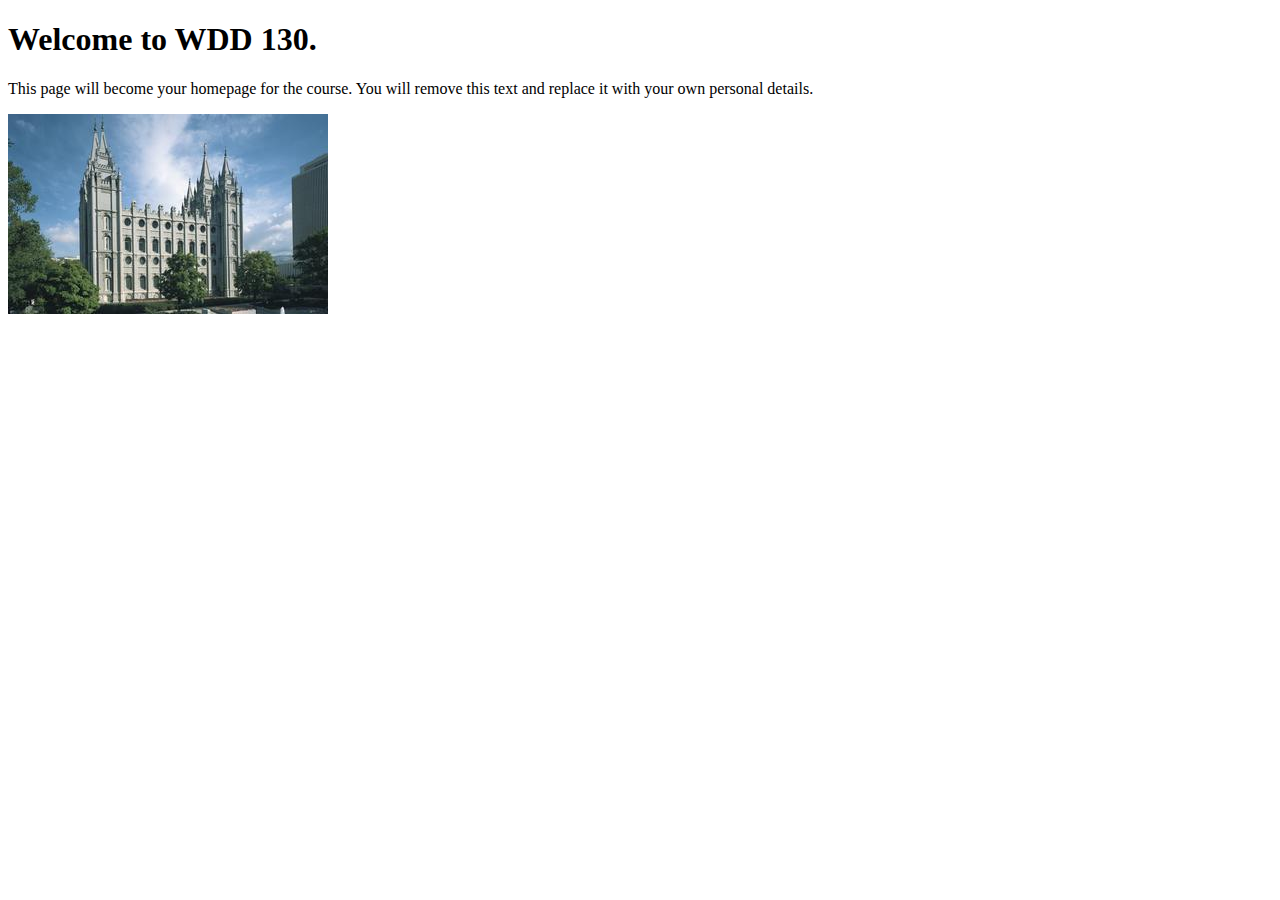
<file: index.html>
<!DOCTYPE html>
<html lang="en">
<head>
    <meta charset="UTF-8">
    <meta name="viewport" content="width=device-width, initial-scale=1.0">
    <title>WDD 130 | Personal Homepage</title>
</head>
<body>
    <h1>Welcome to WDD 130.</h1>
    <p>This page will become your homepage for the course. You will remove this text and replace it with your own personal details.</p>

    <img src="images/salt-lake-temple.jpg" alt="The Salt Lake Temple.">
</body>
</html>
</file>
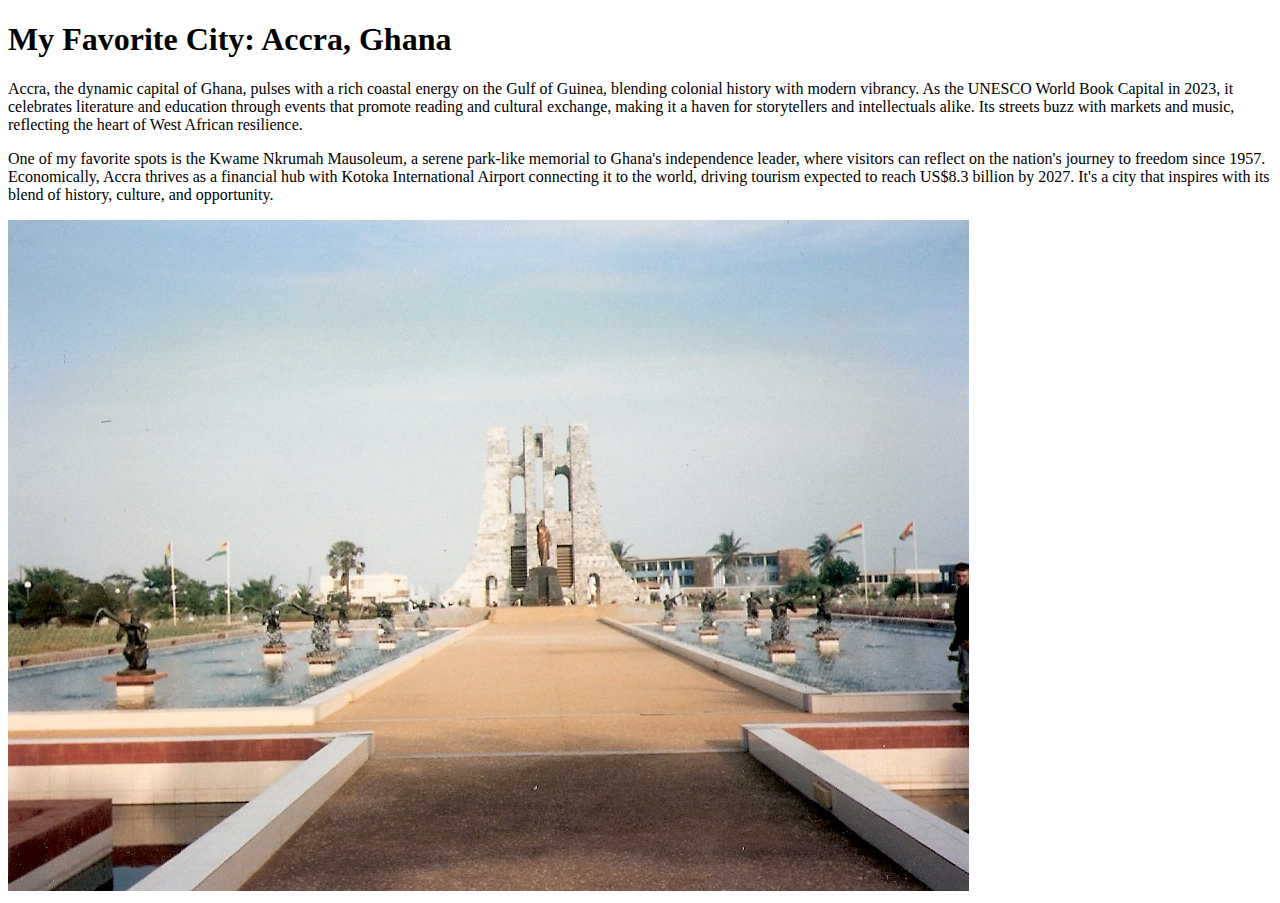
<file: week01/favorite-city.html>
<!DOCTYPE html>
<html lang="en">
    
<head>
    <meta charset="UTF-8">
    <meta name="viewport" content="width=device-width, initial-scale=1.0">
    <title>Accra, Ghana</title>
</head>

<body>
    <h1>My Favorite City: Accra, Ghana</h1>

    <p>Accra, the dynamic capital of Ghana, pulses with a rich coastal energy on the Gulf of Guinea, blending colonial history with modern vibrancy. As the UNESCO World Book Capital in 2023, it celebrates literature and education through events that promote reading and cultural exchange, making it a haven for storytellers and intellectuals alike. Its streets buzz with markets and music, reflecting the heart of West African resilience.</p>    

    <p>One of my favorite spots is the Kwame Nkrumah Mausoleum, a serene park-like memorial to Ghana's independence leader, where visitors can reflect on the nation's journey to freedom since 1957. Economically, Accra thrives as a financial hub with Kotoka International Airport connecting it to the world, driving tourism expected to reach US$8.3 billion by 2027. It's a city that inspires with its blend of history, culture, and opportunity.</p>   

    <img src="images/Kwame_Nkrumah_Mausoleum.jpg" alt="Kwame Nkrumah Mausoleum in Accra, Ghana"> 

</body>

</html>
</file>
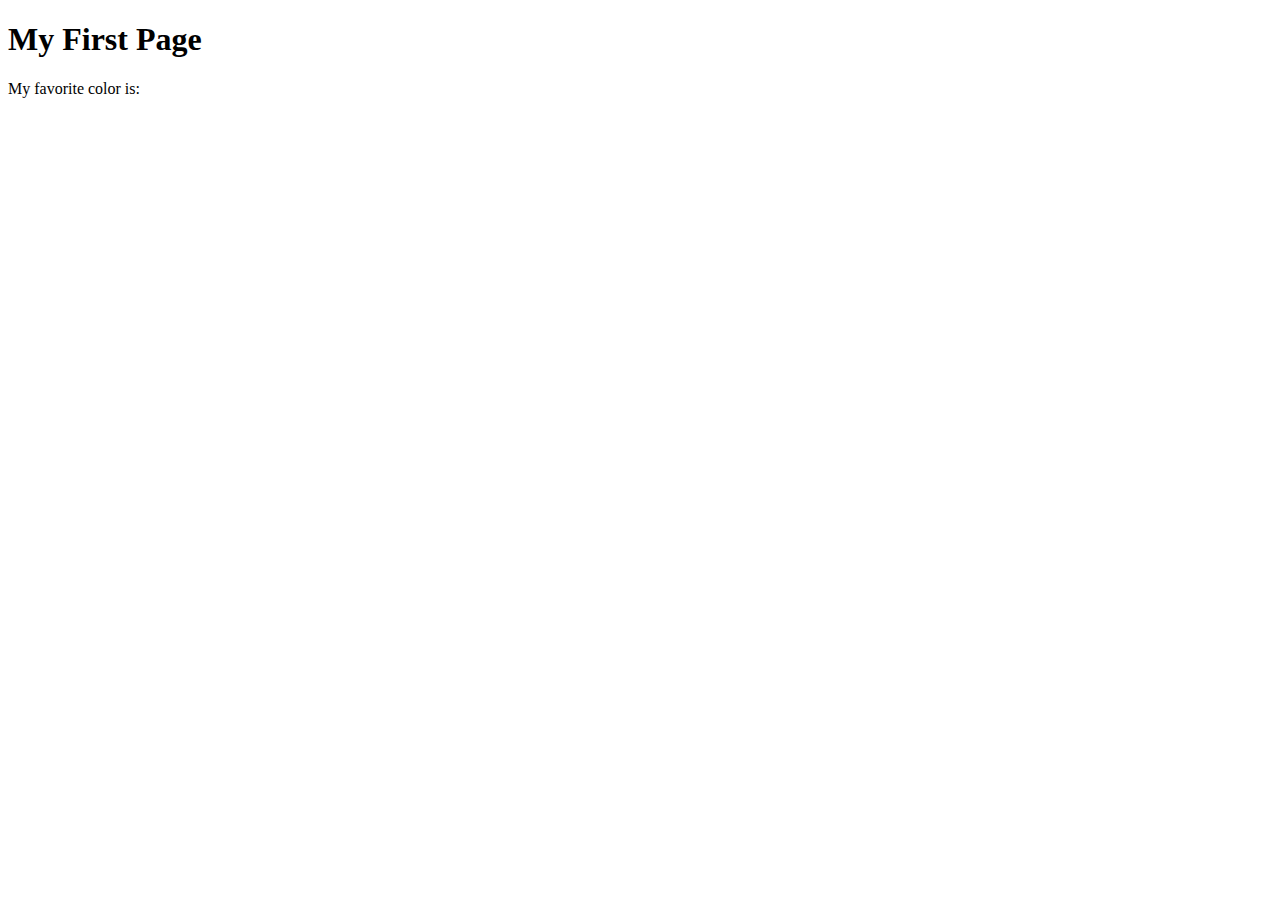
<file: week01/first-page.html>
<!DOCTYPE html>
<html lang="en">
<head>
    <meta charset="UTF-8">
    <meta name="viewport" content="width=device-width, initial-scale=1.0">
    <title>My First Page</title>
</head>
<body>
    <h1>My First Page</h1>
    <p>My favorite color is: </p>
</body>
</html>
</file>
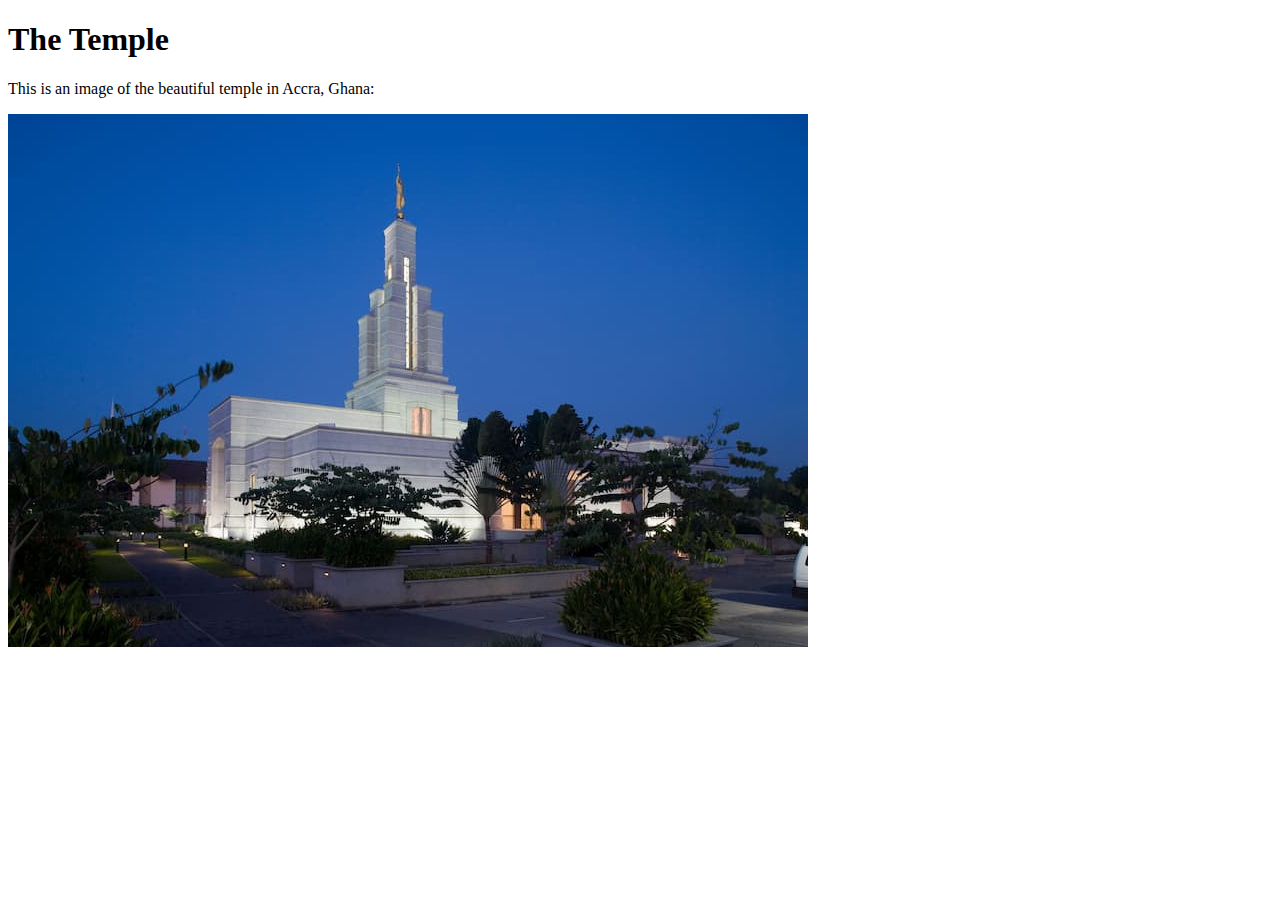
<file: week01/images-solution.html>
<!DOCTYPE html>
<html lang="en">
<head>
    <meta charset="UTF-8">
    <meta name="viewport" content="width=device-width, initial-scale=1.0">
    <title>Temple Image</title>
</head>
<body>
    <h1>The Temple</h1>
    <p>This is an image of the beautiful temple in Accra, Ghana:</p>
    <img src="images/temple-small.jpg" alt="The Accra Ghana Temple">
    
</body>
</html>
</file>
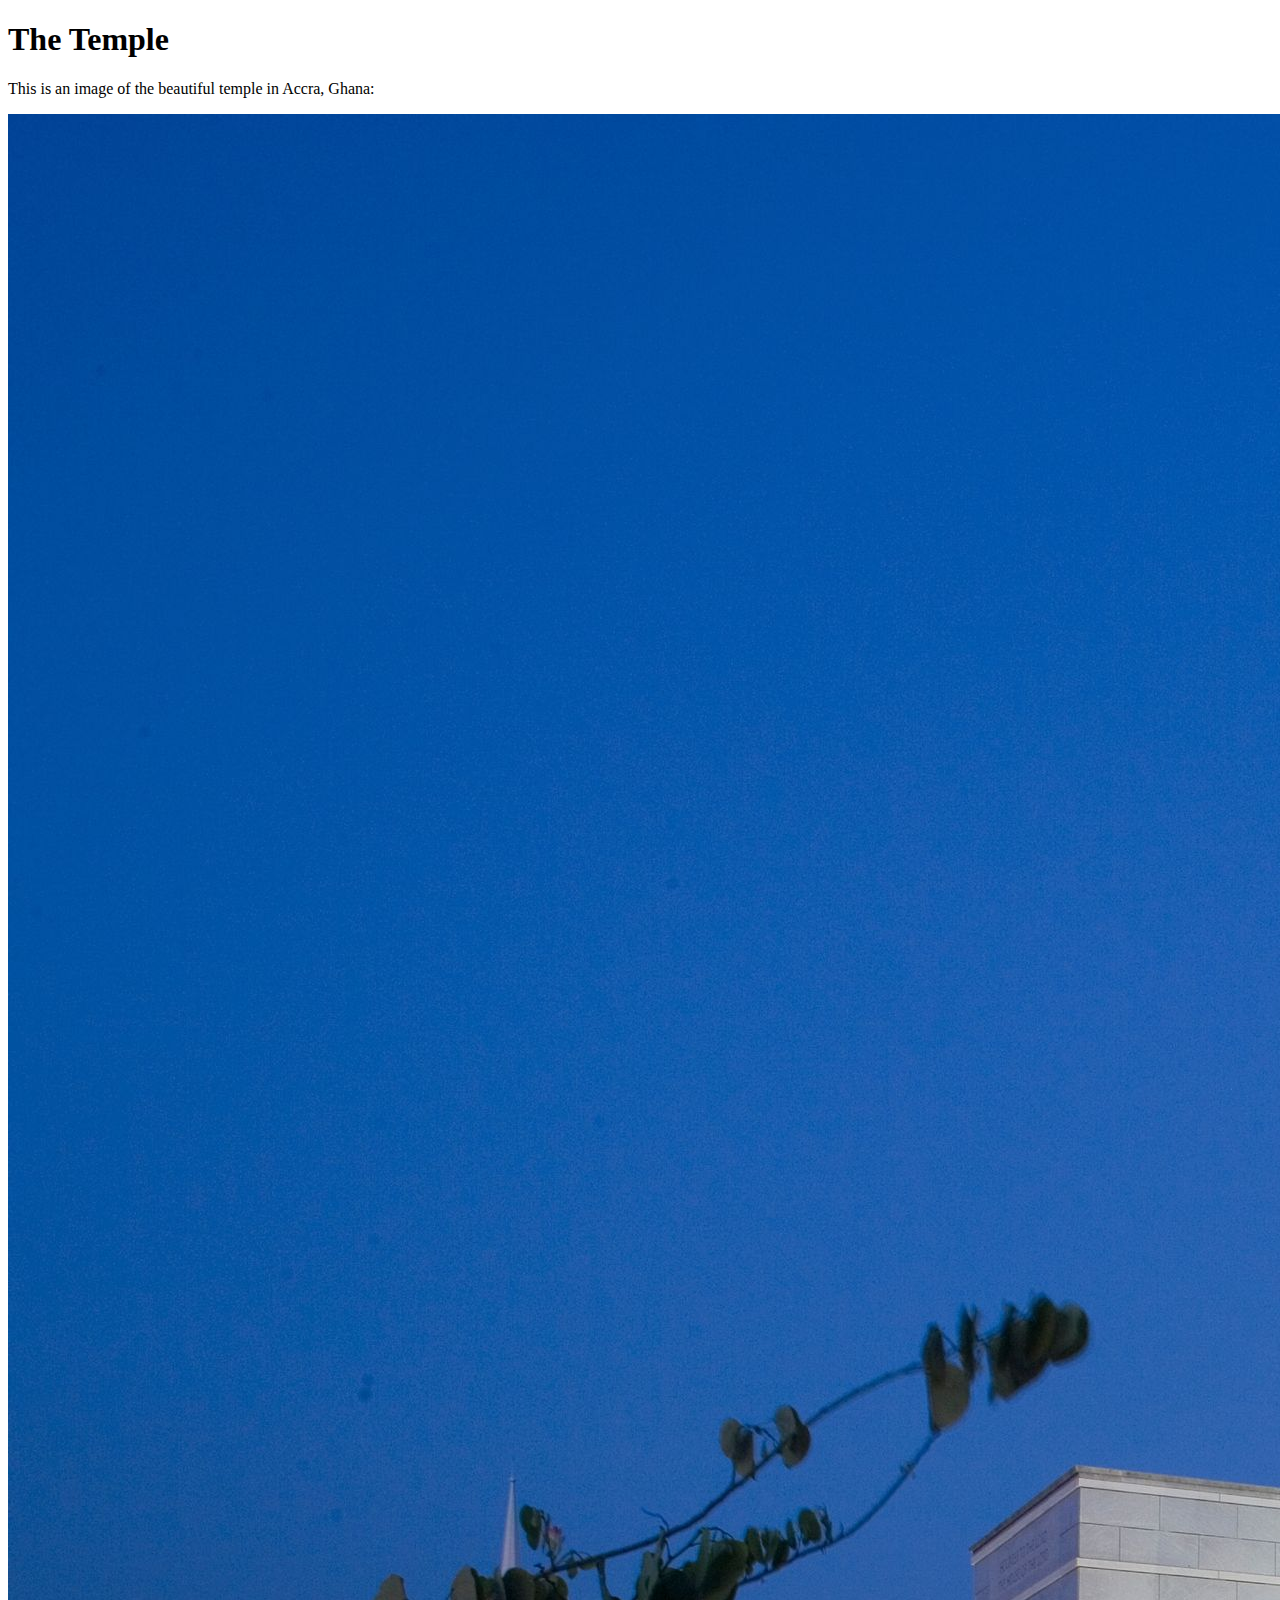
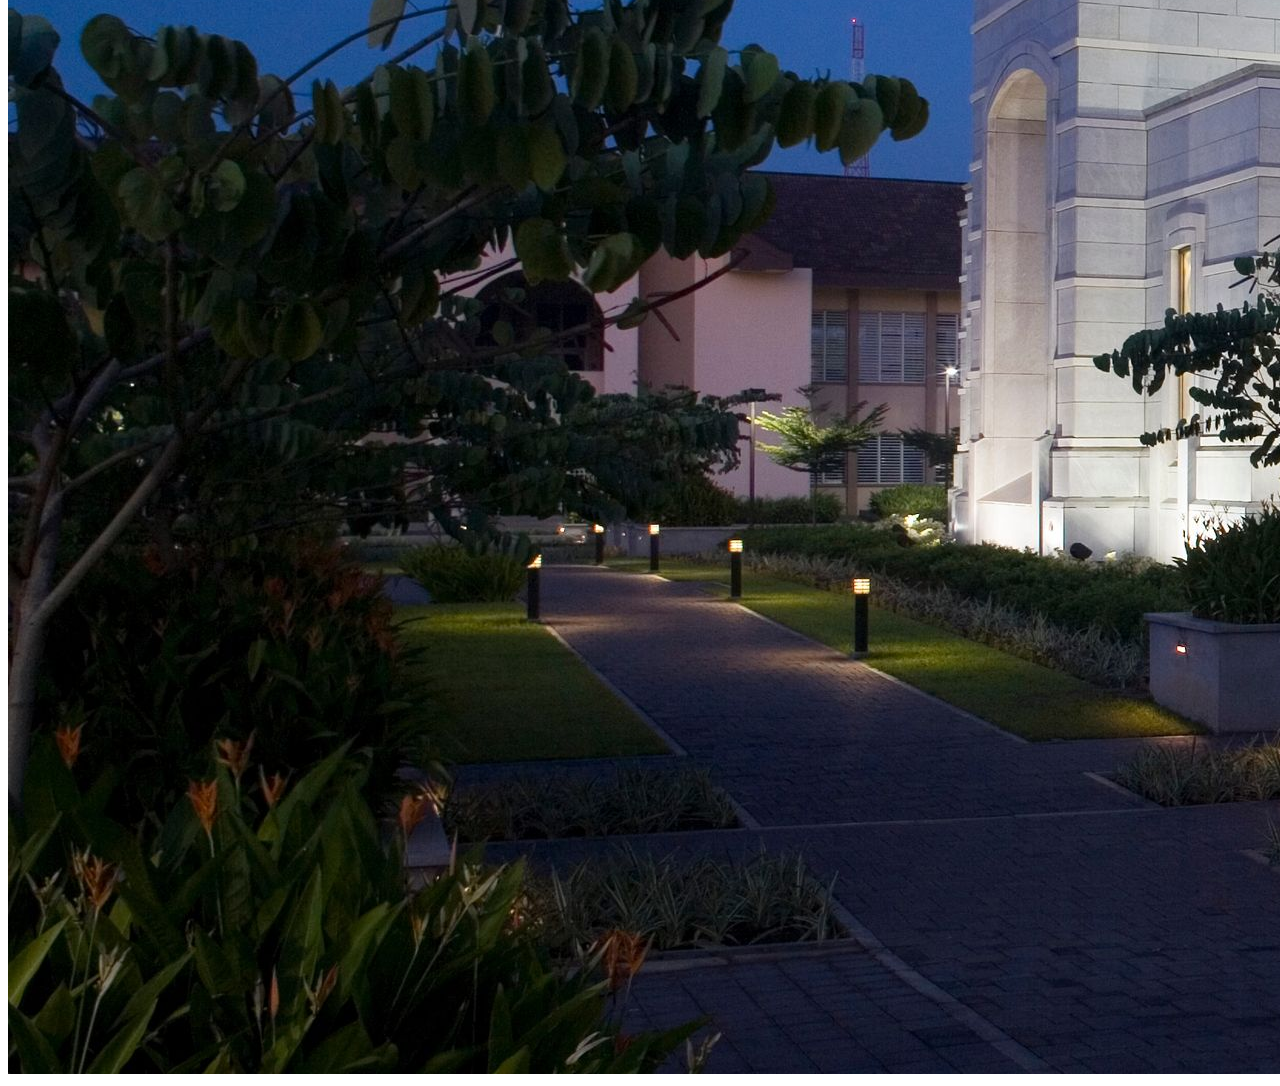
<file: week01/images.html>
<!DOCTYPE html>
<html lang="en">
<head>
    <meta charset="UTF-8">
    <meta name="viewport" content="width=device-width, initial-scale=1.0">
    <title>Temple Image</title>
</head>
<body>
    <h1>The Temple</h1>
    <p>This is an image of the beautiful temple in Accra, Ghana:</p>
    <img src="images/temple-large.jpeg" alt="The Accra Ghana Temple">
    
</body>
</html>
</file>
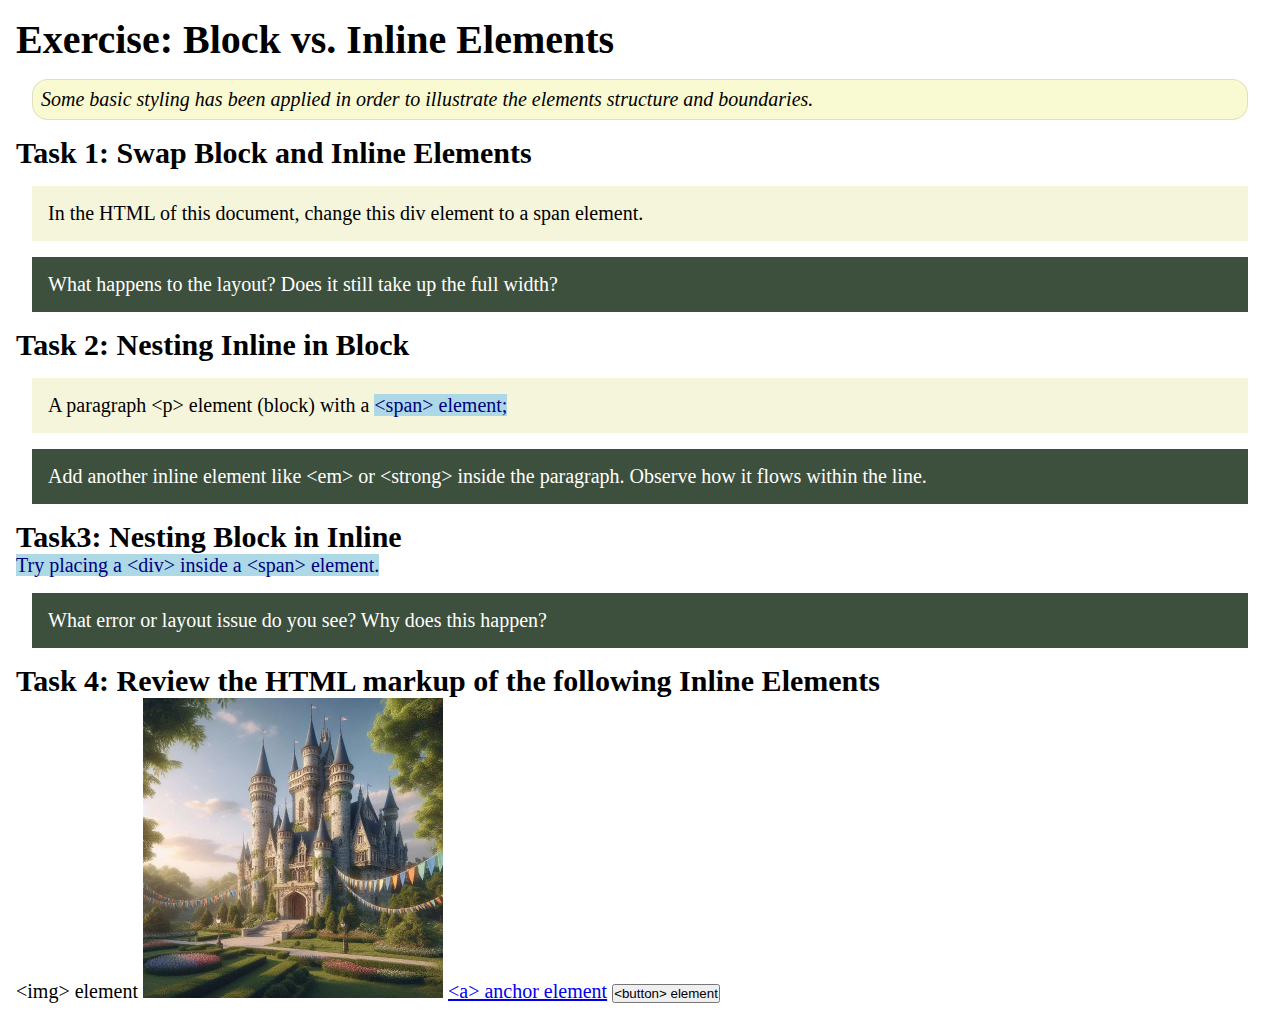
<file: week02/block-vs-inline.html>
<!DOCTYPE html>
<html lang="en">

<head>
    <meta charset="UTF-8">
    <meta name="viewport" content="width=device-width, initial-scale=1.0">
    <title>Exercise: Block vs. Inline Elements</title>
    <link rel="stylesheet" href="styles/block-vs-inline.css">
</head>

<body>
    <main>
        <h1>Exercise: Block vs. Inline Elements</h1>
        <p class="note">Some basic styling has been applied in order to illustrate the elements structure and
            boundaries.</p>

        <h2>Task 1: Swap Block and Inline Elements</h2>
        <div>In the HTML of this document, change this div element to a span element.</div>

        <p class="question">What happens to the layout? Does it still take up the full width?</p>

        <h2>Task 2: Nesting Inline in Block</h2>
        <p>A paragraph &lt;p&gt; element (block) with a <span>&lt;span&gt; element;</span></p>
        <p class="question">Add another inline element like &lt;em&gt; or &lt;strong&gt; inside the paragraph. Observe
            how it flows within the line.</p>

        <h2>Task3: Nesting Block in Inline</h2>
        <span>Try placing a &lt;div&gt; inside a &lt;span&gt; element.</span>
            <p class="question">What error or layout issue do you see? Why does this happen?</p>


            <h2>Task 4: Review the HTML markup of the following Inline Elements</h2>
        &lt;img&gt; element
        <img src="images/castle.webp" alt="placeholder image (images are inline)" width="300" height="300">
        <a href="https://churchofjesuschrist.org">&lt;a&gt; anchor element</a>
        <button type="button">&lt;button&gt; element</button>
    </main>
</body>

</html>
</file>
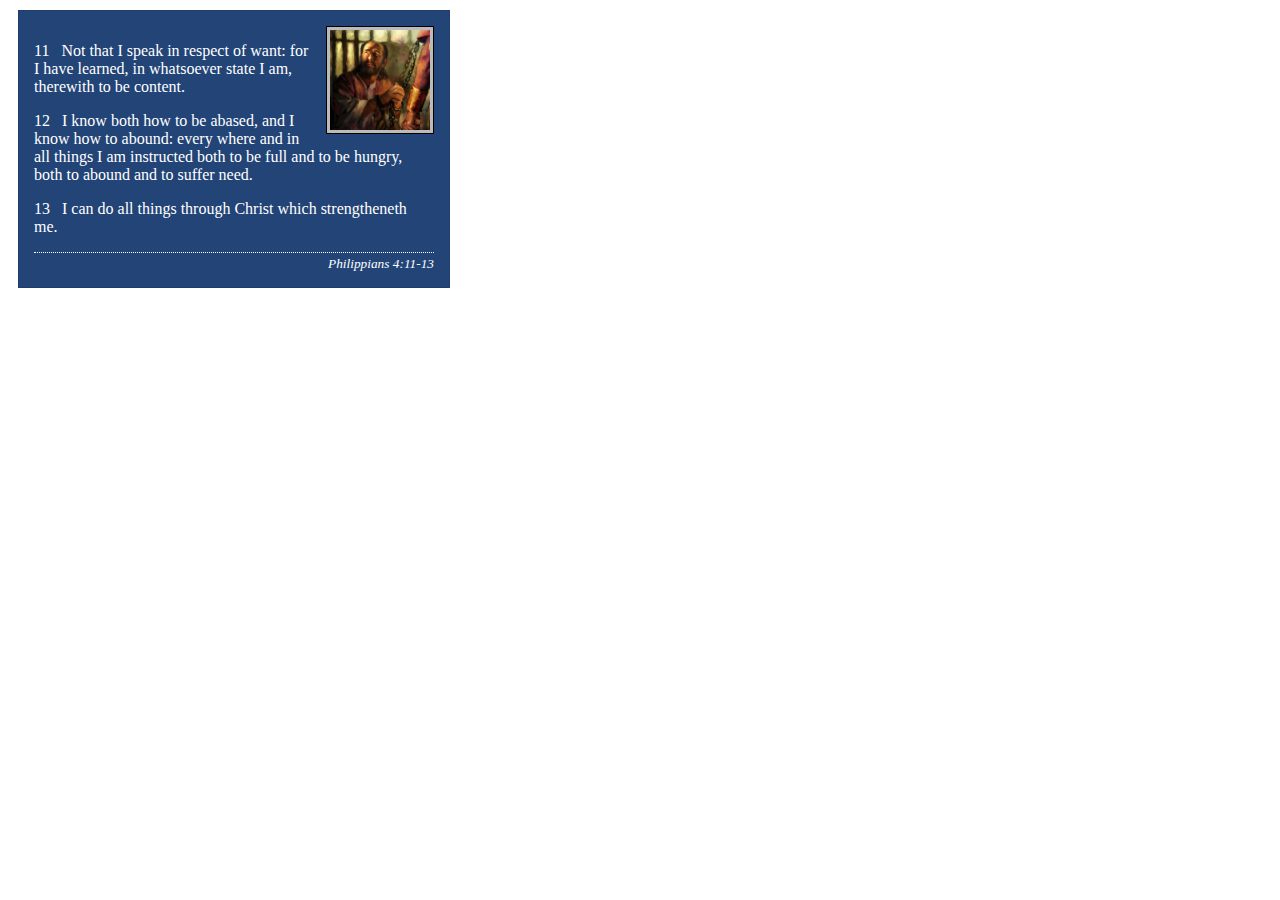
<file: week02/box-model-solution.html>
<!DOCTYPE html>
<html lang="en">
<head>
    <meta charset="UTF-8">
    <meta name="viewport" content="width=device-width, initial-scale=1.0">
    <title>Box Model Activity</title>
    <link rel="stylesheet" href="styles/box-model-solution.css">
</head>
<body>
    <main>
        <div class="callout">
            <img src="images/apostle-paul-imprisoned.webp" alt="Paul the Apostle - Imprisoned in Rome" width="200" height="200">
            <blockquote>
                <p>11 &nbsp; Not that I speak in respect of want: for I have learned, in whatsoever state I am, therewith to be content.</p>
                <p>12 &nbsp; I know both how to be abased, and I know how to abound: every where and in all things I am instructed both to be full and to be hungry, both to abound and to suffer need.</p>
                <p>13 &nbsp; I can do all things through Christ which strengtheneth me.</p>
            </blockquote>
            <cite>Philippians 4:11-13</cite>
        </div>
    </main>
</body>
</html>
</file>
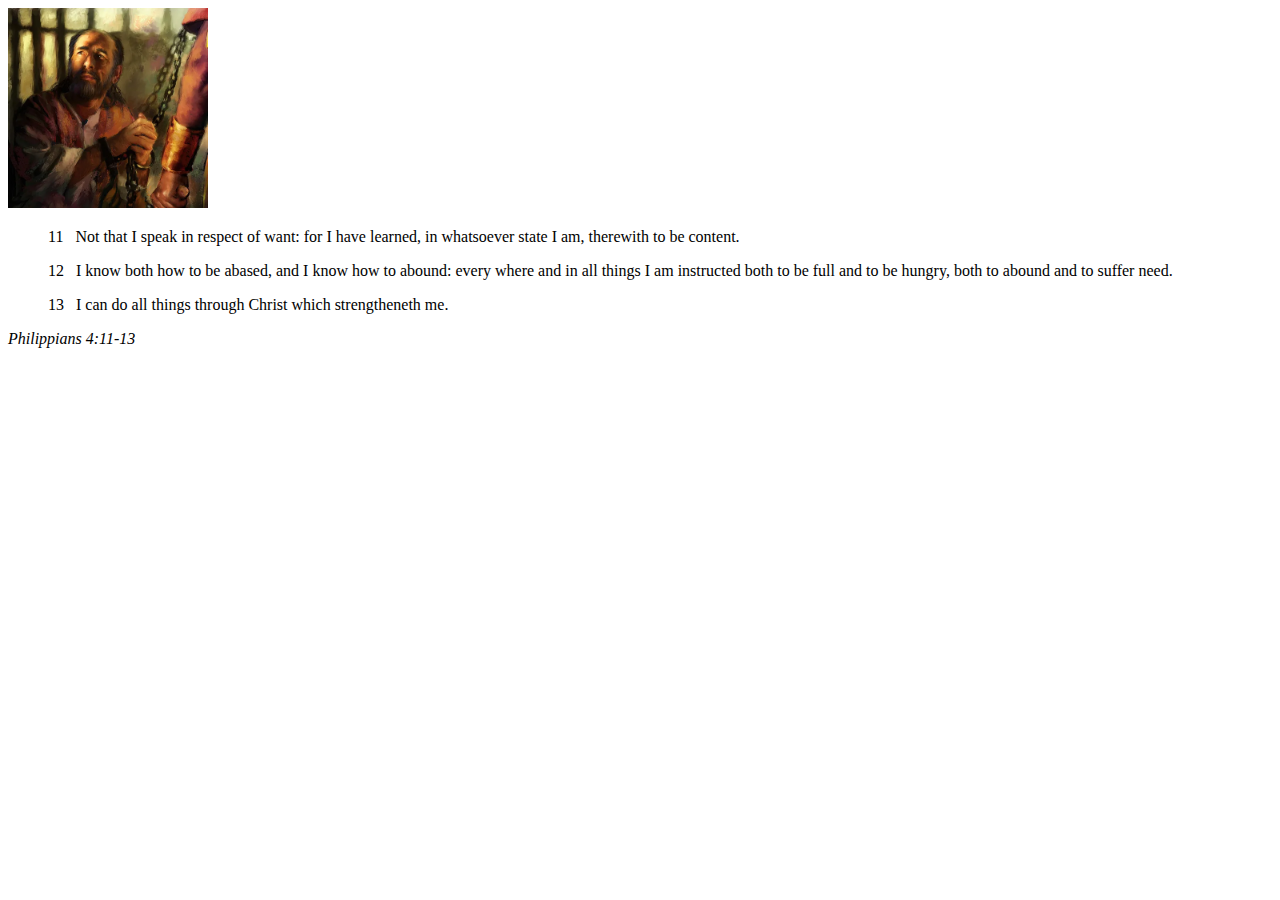
<file: week02/box-model.html>
<!DOCTYPE html>
<html lang="en">
<head>
    <meta charset="UTF-8">
    <meta name="viewport" content="width=device-width, initial-scale=1.0">
    <title>Box Model Activity</title>
</head>
<body>
    <main>
        <div class="callout">
            <img src="images/apostle-paul-imprisoned.webp" alt="Paul the Apostle - Imprisoned in Rome" width="200" height="200">
            <blockquote>
                <p>11 &nbsp; Not that I speak in respect of want: for I have learned, in whatsoever state I am, therewith to be content.</p>
                <p>12 &nbsp; I know both how to be abased, and I know how to abound: every where and in all things I am instructed both to be full and to be hungry, both to abound and to suffer need.</p>
                <p>13 &nbsp; I can do all things through Christ which strengtheneth me.</p>
            </blockquote>
            <cite>Philippians 4:11-13</cite>
        </div>
    </main>
</body>
</html>
</file>
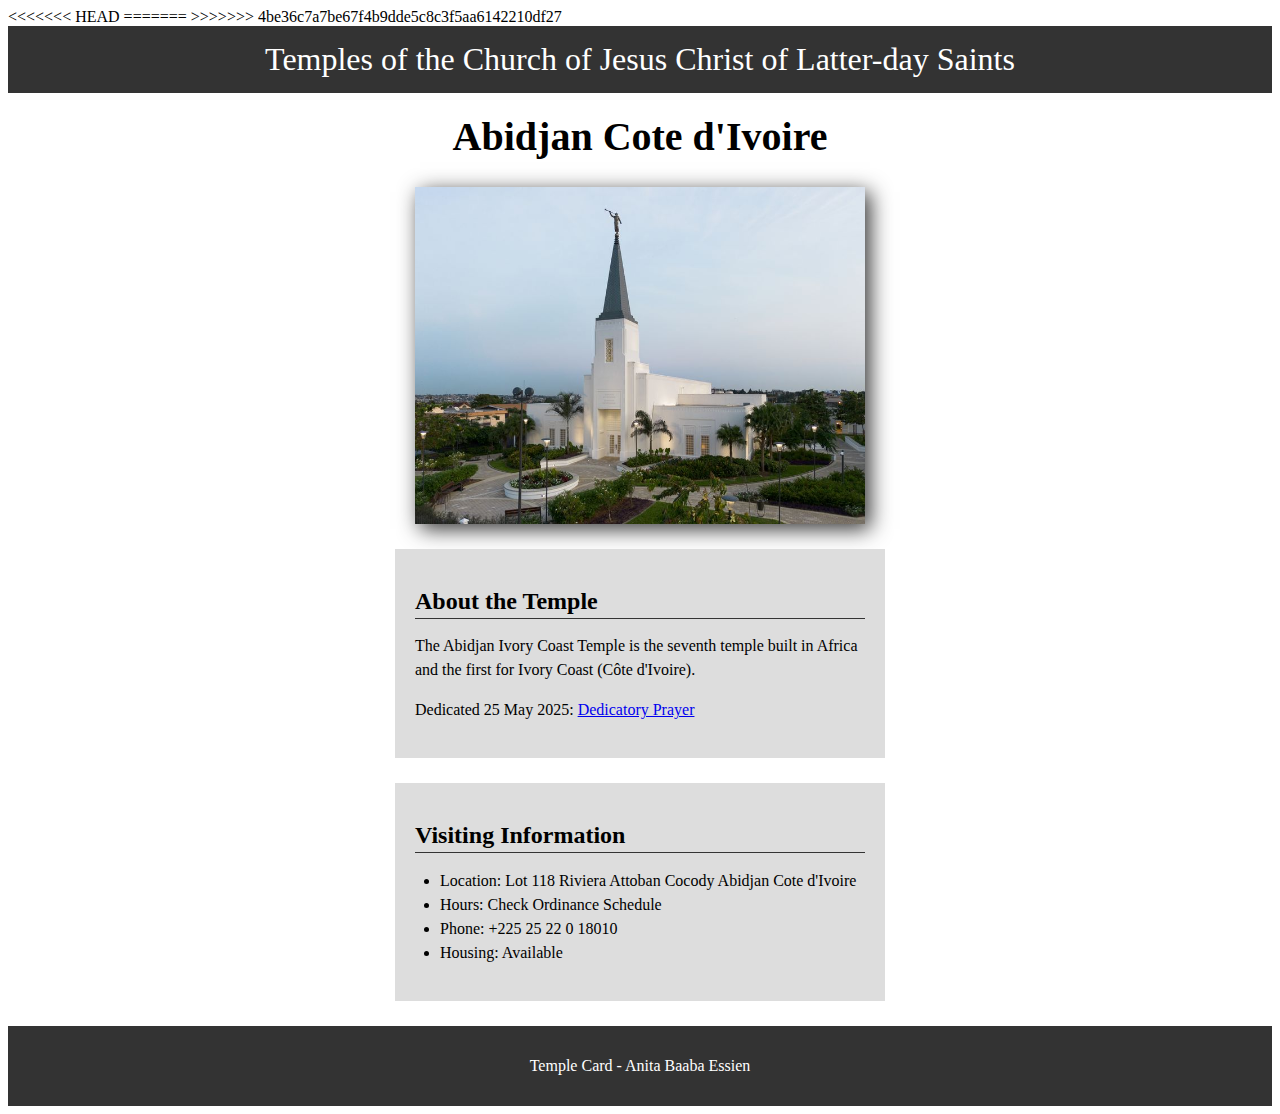
<file: week02/temple.html>
<!DOCTYPE html>
<html lang="en">

<head>
    <meta charset="UTF-8">
    <meta name="viewport" content="width=device-width, initial-scale=1.0">
    <title>Temple Card - Abidjan Cote d'Ivoire</title>
<<<<<<< HEAD
</head>
<link rel="stylesheet" href="styles/temple.css">
=======

    <link rel="stylesheet" href="styles/temple.css">
</head>
 
>>>>>>> 4be36c7a7be67f4b9dde5c8c3f5aa6142210df27
<body>
    <header>
        <p>Temples of the Church of Jesus Christ of Latter-day Saints</p>
    </header>
    <main>
        <h1>Abidjan Cote d'Ivoire</h1>
        <picture>
            <img src="images/abidjan-ivory-coast.jpeg" alt="Abidjan Cote d'Ivoire Temple">
        </picture>
        <section>
            <h2>About the Temple</h2>
            <p>The Abidjan Ivory Coast Temple is the seventh temple built in Africa and the first for Ivory Coast (Côte
                d'Ivoire).</p>
            <p>Dedicated 25 May 2025: <a
                    href="https://www.churchofjesuschrist.org/temples/dedicatory-prayer/abidjan-ivory-coast-temple/2025-05-25?lang=eng"
                    target="_blank" rel="noopener noreferrer">Dedicatory Prayer</a></p>
        </section>
        <section>
            <h2>Visiting Information</h2>
            <ul>
                <li>Location: Lot 118 Riviera Attoban Cocody Abidjan Cote d'Ivoire</li>
                <li>Hours: Check Ordinance Schedule</li>
                <li>Phone: +225 25 22 0 18010</li>
                <li>Housing: Available</li>
            </ul>
        </section>
    </main>
    <footer>
        <p>Temple Card - Anita Baaba Essien</p>
    </footer>
</body>

</html>
</file>
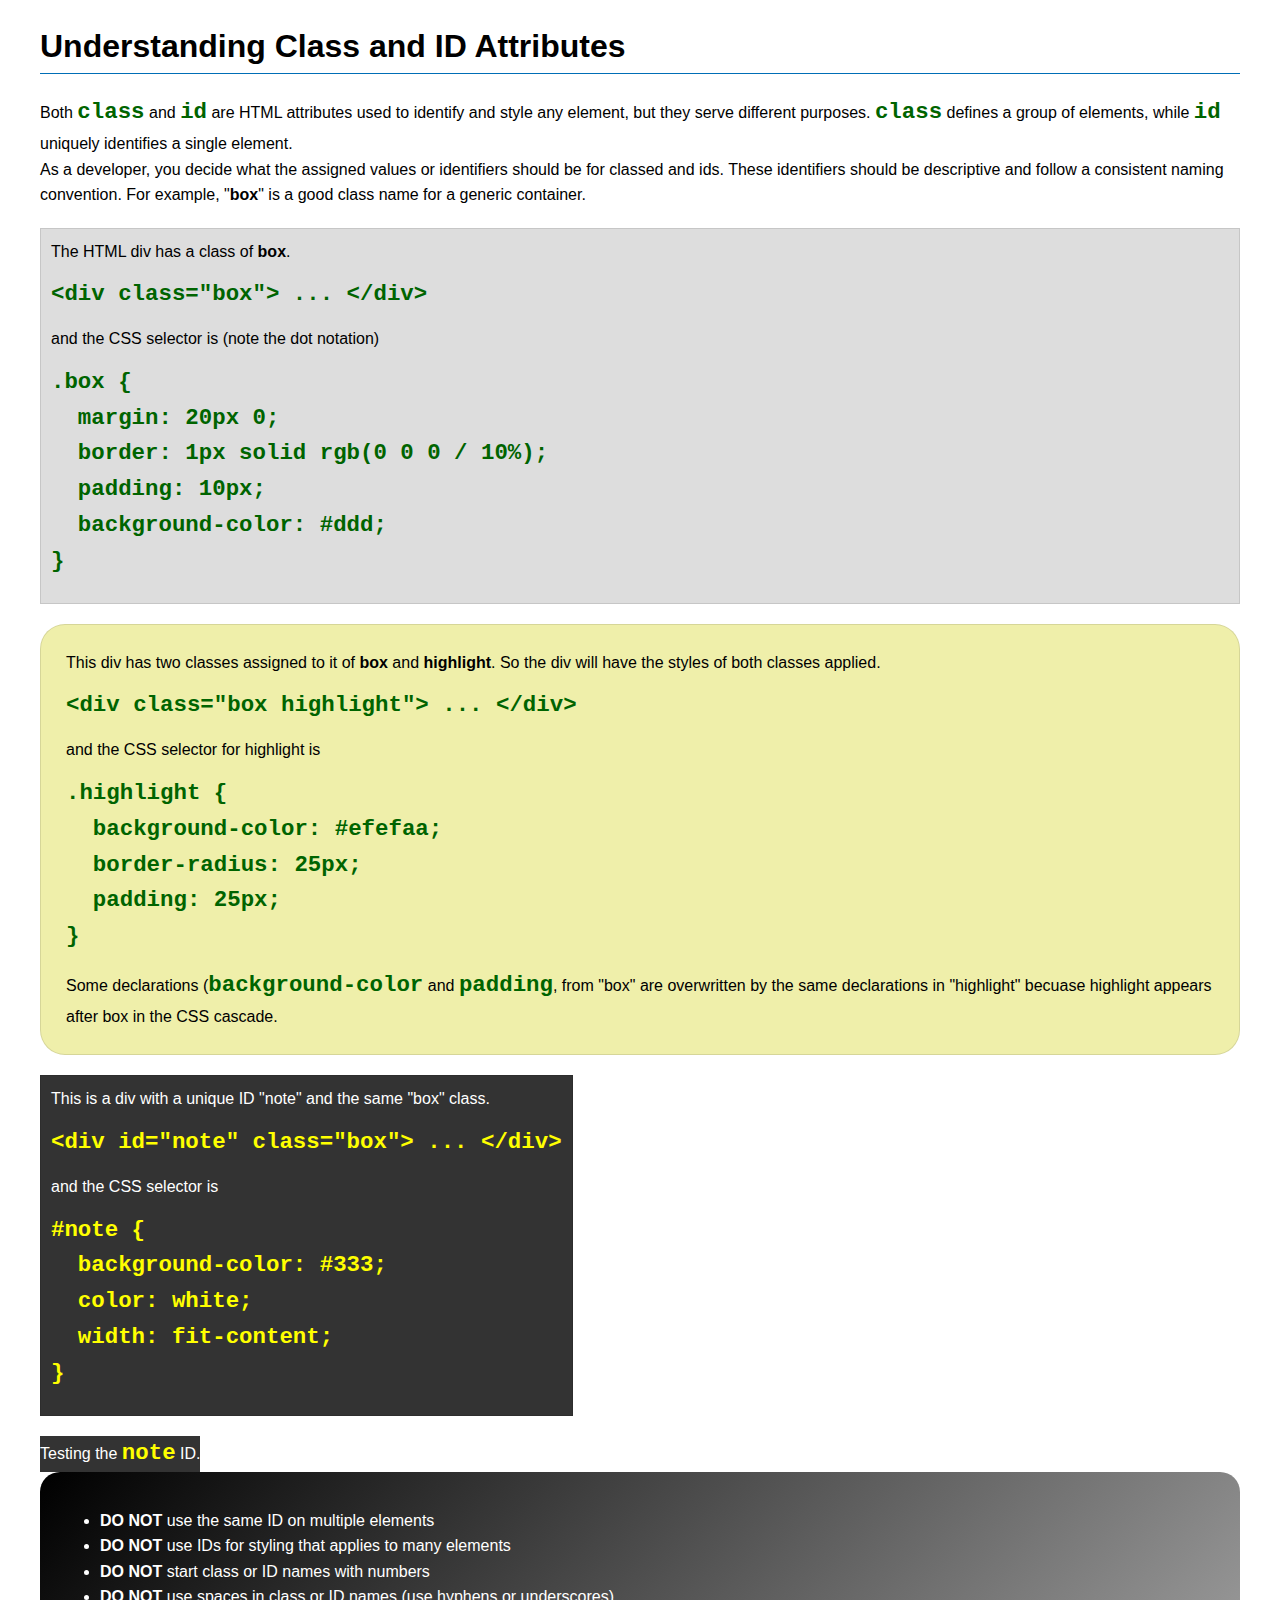
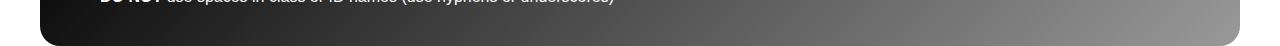
<file: week03/class-and-id.html>
<!DOCTYPE html>
<html lang="en">

<head>
    <meta charset="UTF-8">
    <meta name="viewport" content="width=device-width, initial-scale=1.0">
    <title>Class vs ID Attributes</title>
    <link rel="stylesheet" href="styles/class-and-id.css">
</head>

<body>
    <h1>Understanding Class and ID Attributes</h1>
    <p>Both <code>class</code> and <code>id</code> are HTML attributes used to identify and style any element, but they
        serve different purposes. <code>class</code> defines a group of elements, while <code>id</code> uniquely
        identifies a single element.</p>
    <p>As a developer, you decide what the assigned values or identifiers should be for classed and ids. These
        identifiers should be
        descriptive and follow a consistent naming convention. For example, "<strong>box</strong>" is a good class name
        for a generic container.</p>
    <div class="box">
        <p>The HTML div has a class of <strong>box</strong>.</p>
        <pre><code class="html">&lt;div class="box"&gt; ... &lt;/div&gt;</code></pre>
        and the CSS selector is (note the dot notation)
        <pre><code class="css">.box {
  margin: 20px 0;
  border: 1px solid rgb(0 0 0 / 10%);
  padding: 10px;
  background-color: #ddd; 
}</code></pre>
    </div>

    <div class="box highlight">
        <p>This div has two classes assigned to it of <strong>box</strong> and <strong>highlight</strong>. So the div
            will have the styles of both classes applied.</p>
        <pre><code class="html">&lt;div class="box highlight"&gt; ... &lt;/div&gt;</code></pre>
        and the CSS selector for highlight is
        <pre><code class="css">.highlight {
  background-color: #efefaa;
  border-radius: 25px;
  padding: 25px;
}</code></pre>
<p>Some declarations (<code>background-color</code> and <code>padding</code>, from "box" are overwritten by the same declarations in "highlight" becuase highlight appears after box in the CSS cascade.</p>
    </div>

    <div id="note" class="box">
        <p>This is a div with a unique ID "note" and the same "box" class.</p>
        <pre><code class="html">&lt;div id="note" class="box"&gt; ... &lt;/div&gt;</code></pre>
        and the CSS selector is
        <pre><code class="css">#note {
  background-color: #333;
  color: white;
  width: fit-content;
}</code></pre>
    </div>

    <div id="note">
        <p>Testing the <code>note</code> ID.</p>
    </div>

    <section id="best-practice">
        <ul>
            <li><strong>DO NOT</strong> use the same ID on multiple elements</li>
            <li><strong>DO NOT</strong> use IDs for styling that applies to many elements</li>
            <li><strong>DO NOT</strong> start class or ID names with numbers</li>
            <li><strong>DO NOT</strong> use spaces in class or ID names (use hyphens or underscores)</li>
        </ul>
    </section>




</body>

</html>
</file>
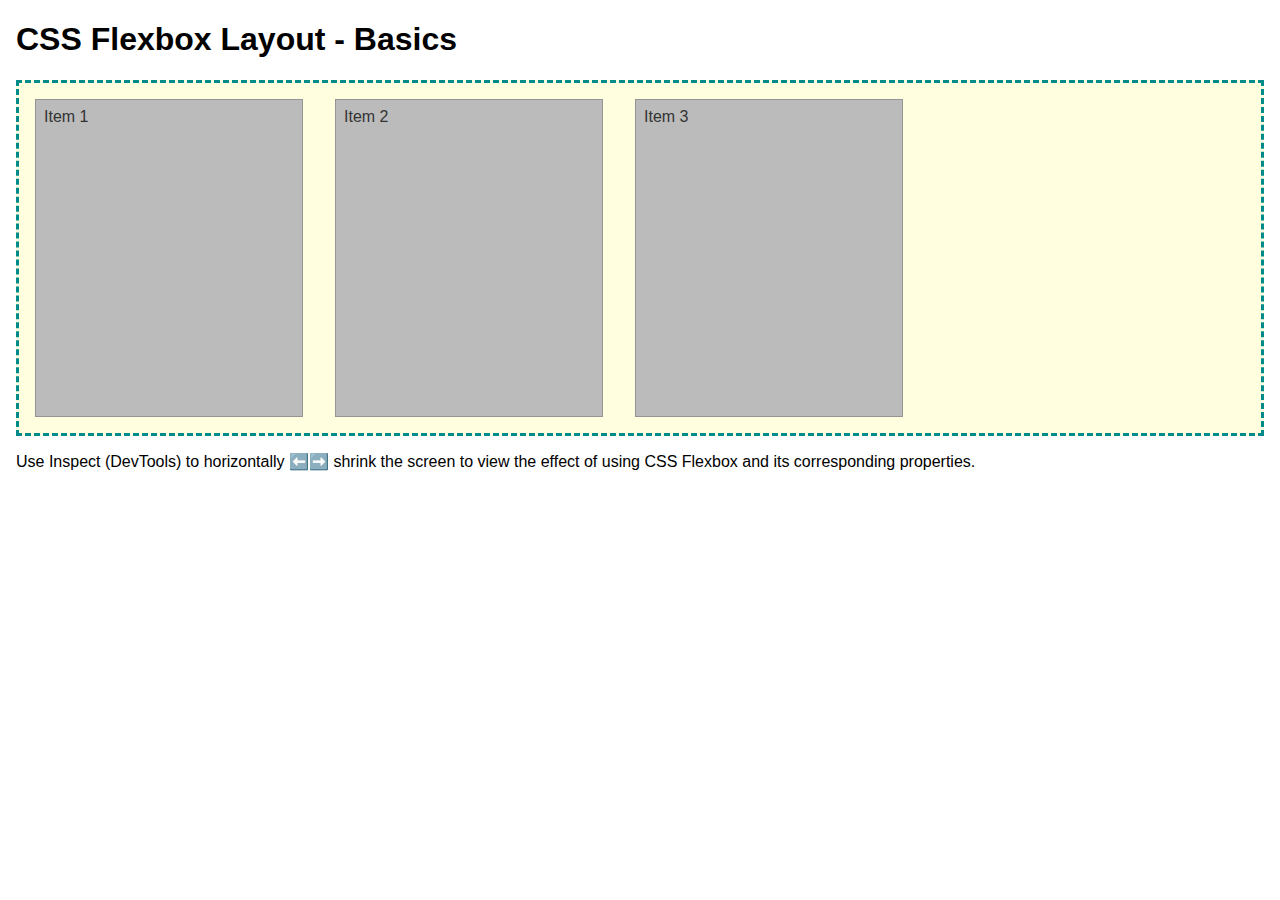
<file: week04/flexbox-layout.html>
<!DOCTYPE html>
<html lang="en">
<head>
    <meta charset="UTF-8">
    <meta name="viewport" content="width=device-width, initial-scale=1.0">
    <title>CSS Flexbox Layout - Basics</title>
    <link rel="stylesheet" href="styles/flexbox.css">
</head>
<body>
    <main>
        <h1>CSS Flexbox Layout - Basics</h1>
        <div class="flex-container">
            <div class="flex-item item1">Item 1</div>
            <div class="flex-item item2">Item 2</div>
            <div class="flex-item item3">Item 3</div>
        </div>
        <p>Use Inspect (DevTools) to horizontally ⬅️➡️ shrink the screen to view the effect of using CSS Flexbox and its corresponding properties.</p>
    </main>
</body>
</html>
</file>
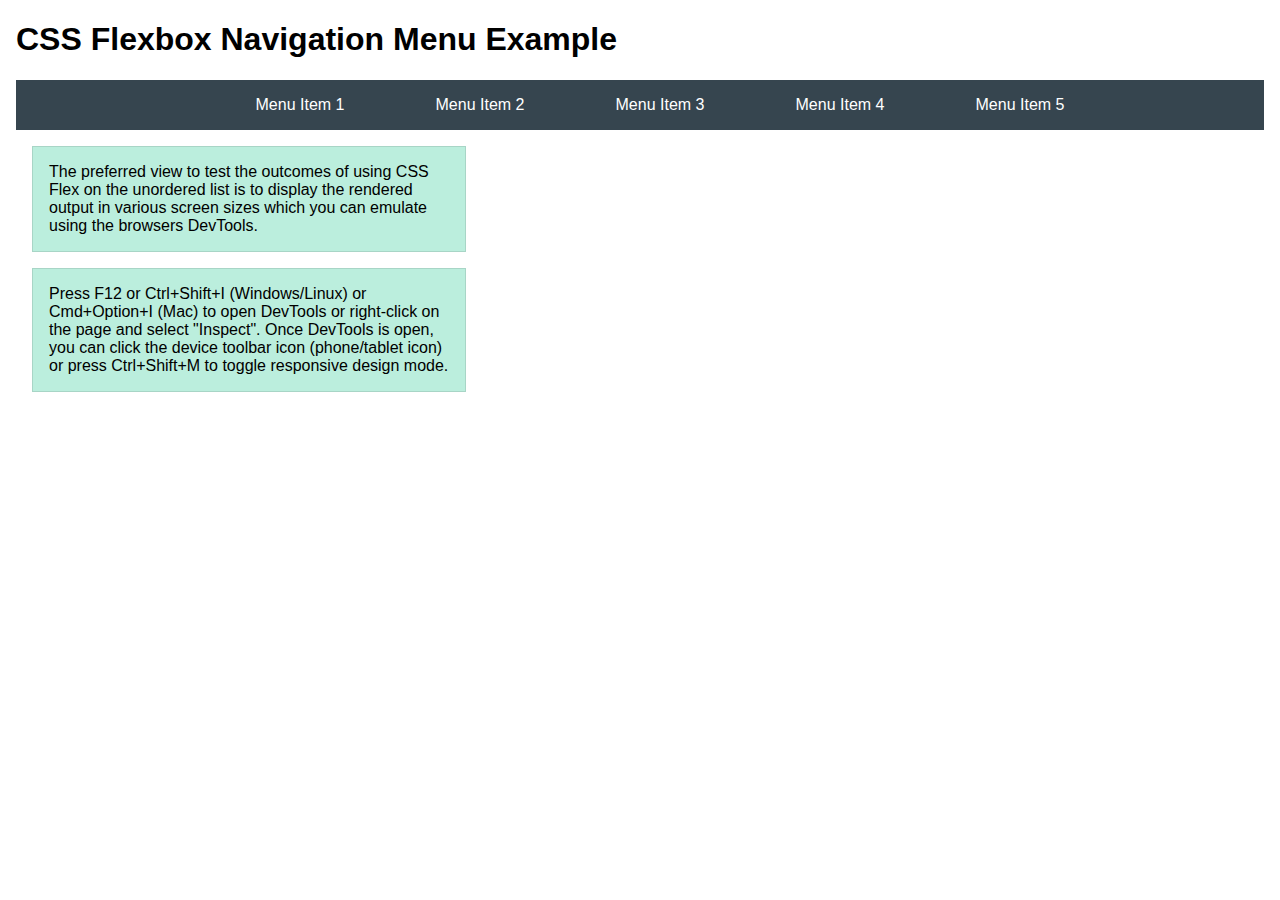
<file: week04/flexbox-menu.html>
<!DOCTYPE html>
<html lang="en">
<head>
    <meta charset="UTF-8">
    <meta name="viewport" content="width=device-width, initial-scale=1.0">
    <title>CSS Flexbox - Navigation Menu</title>
    <link rel="stylesheet" href="styles/flexbox-menu.css">
</head>
<body>
    <main>
        <h1>CSS Flexbox Navigation Menu Example</h1>
        <nav>
            <ul>
                <li><a href="#">Menu Item 1</a></li>
                <li><a href="#">Menu Item 2</a></li>
                <li><a href="#">Menu Item 3</a></li>
                <li><a href="#">Menu Item 4</a></li>
                <li><a href="#">Menu Item 5</a></li>
            </ul>
        </nav>
        <p>The preferred view to test the outcomes of using CSS Flex on the unordered list is to display the rendered output in various screen sizes which you can emulate using the browsers DevTools.</p>

        <p>Press F12 or Ctrl+Shift+I (Windows/Linux) or Cmd+Option+I (Mac) to open DevTools or right-click on the page and select "Inspect". Once DevTools is open, you can click the device toolbar icon (phone/tablet icon) or press Ctrl+Shift+M to toggle responsive design mode.</p>

                      
        
    </main>
</body>
</html>
</file>
<file: week02/styles/block-vs-inline.css>
* {
    margin: 0;
    padding: 0;
}

body {
    font-size: 20px;
    margin: 1rem;
}

p,
div {
    background-color: beige;
    margin: 1rem;
    padding: 1rem;
}

span {
    color: navy;
    background-color: lightblue;
}

code {
    margin: 0;
    padding: 0;
    color: green;
    font-size: 1.2rem;
}

.note {
    font-style: italic;
    background-color: lightgoldenrodyellow;
    border-radius: 1rem;
    border: 1px solid rgb(0 0 0 / 10%);
    margin: 1rem;
    padding: .5rem;
}

.question {
    background-color: #3d503d;
    color: #fff;
}
</file>
<file: week02/styles/box-model-solution.css>
.callout {
    max-width: 400px;
    margin: 10px;
    border: 1px solid rgba(0, 0, 0, .1);
    padding: 15px;
    background-color: #247;
    color: #fff;
}

.callout img {
    float: right;
    margin: 0 0 10px 15px;
    border: 1px solid #000;
    padding: 3px;
    background-color: #bbb;
    width: 100px;
    height: auto;

}

blockquote {
    margin: 0;
}

cite {
    display: block;
    border-top: 1px dotted #fff;
    padding-top: 3px;
    text-align: right;
    font-size: smaller;
}
</file>
<file: week02/styles/temple.css>
header p,
footer {
    margin: 0;
    padding: 0;
    box-sizing: border-box;
}

header,
footer {
    background-color: #333333;
    color: #ffffff;
    text-align: center;
    padding: 15px 0;
}

header p {
    font-size: 2em;
}

main h1 {
    margin-top: 20px;
    text-align: center;
    font-size: 2.5em;
}

picture img {
    display: block;
    max-width: 450px;
    margin: 15px auto;
    box-shadow: 5px 5px 20px #333333;
}

section {
    margin: 25px auto;
    padding: 20px;
    max-width: 450px;
    background-color: #dddddd;
    line-height: 1.5em;
}

section p {
    margin-top: 10px;
}

section h2 {
    border-bottom-width: 1px;
    border-bottom-color: #333333;
    border-bottom-style: solid;
    margin-bottom: 15px;
    padding-bottom: 5px;
}

section ul {
    padding-left: 25px;
}
</file>
<file: week03/styles/class-and-id.css>
body {
    font-family: Arial, sans-serif;
    line-height: 1.6;
    margin: 0;
    padding: 0 40px;
}

h1 {
    border-bottom: 1px solid rgb(0 110 182);
    padding-bottom: 0;
}



p {
    margin: 0;
}

code {
    color: darkgreen;
    font-weight: 700;
    font-size: 1.4rem;
}

/* Class examples - can be reused */

.box {
    margin: 20px 0;
    border: 1px solid rgb(0 0 0 / 10%);
    padding: 10px;
    background-color: #ddd; /* this is shorthand for #dddddd */
}

.highlight {
    background-color: #efefaa;
    border-radius: 25px;
    padding: 25px;
}

/* ID examples - should be unique */

#note {
    background-color: #333;
    color: white;
    width: fit-content;
}

#note code {
    color: yellow;
}

#best-practice {
    background: linear-gradient(135deg, #000 0%, #999 100%);
    color: white;
    border-radius: 20px;
    padding: 20px
}
</file>
<file: week04/styles/flexbox.css>
body {
    font-family: Helvetica, Arial, sans-serif;
    margin: 1rem;
}

.flex-container {
    border: 3px dashed darkcyan;
    background-color: lightyellow;
    display: flex;
    flex-wrap: wrap;
}

.flex-item {
    width: 250px;
    margin: 1rem;
    border: 1px solid rgb(0 0 0 / 20%);
    padding: 0.5rem;
    background-color: #bbb;
    color: #333;
}

.item1 {
    min-height: 100px;
}

.item2 {
    min-height: 200px;
}

.item3 {
    min-height: 300px;
}
</file>
<file: week04/styles/flexbox-menu.css>
body {
    font-family: Helvetica, Arial, sans-serif;
    margin: 1rem;
}

nav {
    background-color: #36454f;
}

nav ul {
    list-style-type: none;
    display: flex;
    flex-wrap: wrap;
    max-width: 900px;
    margin: 0 auto;
    justify-content: space-around;
    align-items: center;
}

nav a {
    display: block;
    color: #fff;
    text-align: center;
    padding: 1rem;
    text-decoration: none;
}

p {
    margin: 1rem;
    border: 1px solid rgb(0 0 0 / 10%);
    padding: 1rem;
    background-color: #bed;
    max-width: 400px;
}

#devtools-btn {
    background-color: #36454f;
    color: white;
    border: none;
    padding: 12px 24px;
    margin: 1rem;
    font-size: 16px;
    font-family: Helvetica, Arial, sans-serif;
    border-radius: 4px;
    cursor: pointer;
    transition: background-color 0.3s ease;
}

#devtools-btn:hover {
    background-color: #4a5a6a;
}

#devtools-btn:active {
    background-color: #2a3a4a;
}
</file>
